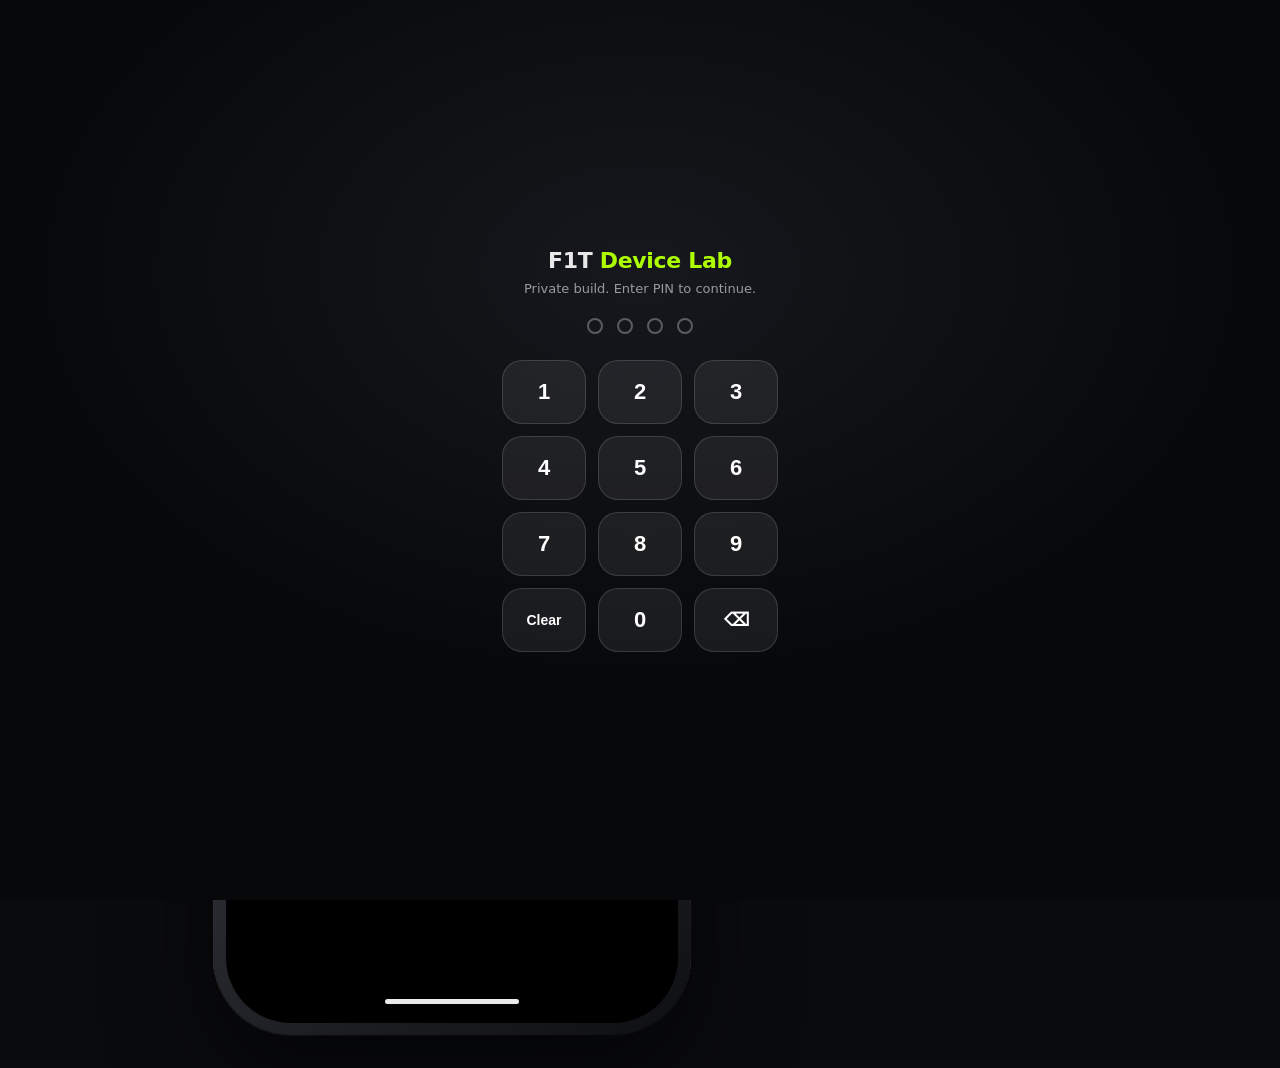
<file: lab/index.html>
<!DOCTYPE html>
<html lang="en">
<head>
<meta charset="UTF-8">
<meta name="viewport" content="width=device-width, initial-scale=1">
<title>F1T · iPhone 18 Pro Max Lab</title>
<style>
  *{margin:0;padding:0;box-sizing:border-box}
  body{background:radial-gradient(1200px 800px at 50% 20%,#1c1f26,#0a0b0e 70%);
    min-height:100vh;display:flex;gap:36px;align-items:center;justify-content:center;
    font-family:-apple-system,Inter,system-ui,sans-serif;color:#e8e8e8;padding:32px;flex-wrap:wrap}
  .lab-title{position:fixed;top:18px;left:24px;font-size:13px;font-weight:700;letter-spacing:.4px;color:#9a9aa0;z-index:50}
  .stage{transform-origin:top center;flex:none}
  @media (max-width:920px){
    body{flex-direction:column;gap:8px;padding:12px;padding-top:52px}
    .panel{margin-top:0;width:100%;max-width:520px}
    .lab-title{top:10px;left:14px}
  }
  .lab-title b{color:#aefe02}
  /* ---------- device ---------- */
  .device{position:relative;width:478px;height:1004px;flex:none;
    background:linear-gradient(145deg,#3a3d44,#151619 30%,#2c2e34 60%,#0e0f12);
    border-radius:78px;padding:13px;
    box-shadow:0 40px 100px rgba(0,0,0,.6),inset 0 1px 1px rgba(255,255,255,.35),inset 0 -1px 1px rgba(0,0,0,.6)}
  .screen{position:relative;width:452px;height:978px;border-radius:65px;overflow:hidden;background:#000}
  .screen iframe{width:440px;height:956px;border:0;display:block;margin:11px 6px;background:#000;border-radius:54px}
  /* dynamic island */
  .island{position:absolute;top:23px;left:50%;transform:translateX(-50%);width:112px;height:32px;
    background:#000;border-radius:20px;z-index:30;box-shadow:inset 0 0 0 1px rgba(255,255,255,.04)}
  .island::after{content:"";position:absolute;right:14px;top:50%;transform:translateY(-50%);
    width:11px;height:11px;border-radius:50%;background:radial-gradient(circle at 35% 35%,#1e2a3a,#05070c 70%)}
  /* status bar */
  .statusbar{position:absolute;top:11px;left:6px;width:440px;height:44px;z-index:20;pointer-events:none;
    display:flex;align-items:center;justify-content:space-between;padding:8px 30px 0;color:#fff;
    font-size:15px;font-weight:600}
  .statusbar.light{color:#000}
  .sb-icons{display:flex;align-items:center;gap:7px}
  /* home indicator */
  .homebar{position:absolute;bottom:19px;left:50%;transform:translateX(-50%);width:134px;height:5px;
    border-radius:3px;background:rgba(255,255,255,.92);z-index:20;pointer-events:none}
  .homebar.light{background:rgba(0,0,0,.85)}
  /* side buttons */
  .btn{position:absolute;background:linear-gradient(90deg,#43464d,#1a1b1f);border-radius:3px}
  .btn.action{left:-3px;top:200px;width:4px;height:32px}
  .btn.volup{left:-3px;top:250px;width:4px;height:58px}
  .btn.voldn{left:-3px;top:316px;width:4px;height:58px}
  .btn.power{right:-3px;top:270px;width:4px;height:92px}
  /* ---------- control panel ---------- */
  .panel{width:340px;flex:none;background:rgba(255,255,255,.05);border:1px solid rgba(255,255,255,.1);
    border-radius:20px;padding:20px;backdrop-filter:blur(20px);align-self:flex-start;margin-top:40px}
  .panel h2{font-size:15px;margin-bottom:4px}
  .panel p{font-size:12px;color:#9a9aa0;margin-bottom:14px;line-height:1.5}
  .row{display:flex;gap:8px;flex-wrap:wrap;margin-bottom:12px}
  .pbtn{background:rgba(174,254,2,.12);border:1px solid rgba(174,254,2,.4);color:#aefe02;
    padding:9px 14px;border-radius:12px;font-size:13px;font-weight:700;cursor:pointer}
  .pbtn:hover{background:rgba(174,254,2,.22)}
  .pbtn.ghost{background:rgba(255,255,255,.06);border-color:rgba(255,255,255,.15);color:#e8e8e8}
  .checklist{list-style:none;font-size:12.5px}
  .checklist li{padding:7px 0;border-top:1px solid rgba(255,255,255,.07);color:#c9c9ce;line-height:1.45}
  .checklist li b{color:#aefe02}
  #errlog{background:#0a0a0c;border:1px solid rgba(255,80,80,.3);border-radius:12px;padding:10px;
    font-family:monospace;font-size:11px;color:#ff8a8a;max-height:150px;overflow-y:auto;margin-top:10px;white-space:pre-wrap}
  #errlog:empty{display:none}
  .lock{position:fixed;inset:0;z-index:200;display:flex;align-items:center;justify-content:center;
    background:radial-gradient(900px 600px at 50% 30%,#16181d,#07080a 70%)}
  .lock.hidden{display:none}
  .lock-card{text-align:center;padding:32px}
  .lock-title{font-size:22px;font-weight:800;letter-spacing:-.3px}
  .lock-title b{color:#aefe02}
  .lock-sub{font-size:13px;color:#9a9aa0;margin:8px 0 22px}
  .lock-dots{display:flex;gap:14px;justify-content:center;margin-bottom:26px}
  .lock-dots i{width:16px;height:16px;border-radius:50%;border:2px solid rgba(255,255,255,.3);transition:all .15s}
  .lock-dots i.on{background:#aefe02;border-color:#aefe02;box-shadow:0 0 12px rgba(174,254,2,.6)}
  .lock-dots.err i{border-color:#e5484d;animation:shake .3s}
  @keyframes shake{25%{transform:translateX(-6px)}75%{transform:translateX(6px)}}
  .lock-pad{display:grid;grid-template-columns:repeat(3,84px);gap:12px;justify-content:center}
  .lock-pad button{height:64px;border-radius:20px;font-size:22px;font-weight:700;color:#fff;cursor:pointer;
    background:rgba(255,255,255,.07);border:1px solid rgba(255,255,255,.14)}
  .lock-pad button:active{transform:scale(.93);background:rgba(174,254,2,.2)}
  .ok{color:#aefe02;font-size:12px;margin-top:8px}
</style>
</head>
<body>
<div class="lock" id="lock">
  <div class="lock-card">
    <div class="lock-title">F1T <b>Device Lab</b></div>
    <div class="lock-sub">Private build. Enter PIN to continue.</div>
    <div class="lock-dots" id="lock-dots"><i></i><i></i><i></i><i></i></div>
    <div class="lock-pad" id="lock-pad">
      <button>1</button><button>2</button><button>3</button>
      <button>4</button><button>5</button><button>6</button>
      <button>7</button><button>8</button><button>9</button>
      <button data-k="clear" style="font-size:14px">Clear</button><button>0</button><button data-k="back" style="font-size:18px">⌫</button>
    </div>
  </div>
</div>
<div class="lab-title">F1T DEVICE LAB · <b>iPhone 18 Pro Max</b> · 440×956 pt · 3x</div>

<div class="stage" id="stage"><div class="device" id="device">
  <div class="btn action"></div><div class="btn volup"></div><div class="btn voldn"></div><div class="btn power"></div>
  <div class="screen">
    <iframe id="app" title="F1T"></iframe>
    <div class="island"></div>
    <div class="statusbar" id="statusbar">
      <span id="clock">9:41</span>
      <span class="sb-icons">
        <svg width="18" height="12" viewBox="0 0 18 12" fill="currentColor"><rect x="0" y="7" width="3" height="5" rx="1"/><rect x="5" y="4.5" width="3" height="7.5" rx="1"/><rect x="10" y="2" width="3" height="10" rx="1"/><rect x="15" y="0" width="3" height="12" rx="1" opacity=".4"/></svg>
        <svg width="17" height="12" viewBox="0 0 17 12" fill="currentColor"><path d="M8.5 9.6a1.6 1.6 0 1 1 0 3.2 1.6 1.6 0 0 1 0-3.2zM8.5 5.4c1.8 0 3.4.7 4.6 1.9l-1.5 1.5A4.4 4.4 0 0 0 8.5 7.6c-1.2 0-2.3.5-3.1 1.2L3.9 7.3a6.4 6.4 0 0 1 4.6-1.9zM8.5 1c2.9 0 5.6 1.2 7.6 3.1l-1.5 1.5A8.6 8.6 0 0 0 8.5 3.2c-2.4 0-4.5.9-6.1 2.4L.9 4.1A10.6 10.6 0 0 1 8.5 1z" transform="translate(0,-1)"/></svg>
        <svg width="27" height="13" viewBox="0 0 27 13" fill="none"><rect x="0.5" y="0.5" width="21" height="12" rx="3.5" stroke="currentColor" opacity=".5"/><rect x="2.5" y="2.5" width="15" height="8" rx="2" fill="currentColor"/><path d="M24.5 4.5v4a2 2 0 0 0 0-4z" fill="currentColor" opacity=".5"/></svg>
      </span>
    </div>
    <div class="homebar" id="homebar"></div>
  </div>
</div></div>

<div class="panel">
  <h2>Test Controls</h2>
  <p>Same-origin lab: the panel can read the app's console errors and drive its theme + storage.</p>
  <div class="row">
    <button class="pbtn" id="b-reload">Reload app</button>
    <button class="pbtn ghost" id="b-dark">Dark</button>
    <button class="pbtn ghost" id="b-light">Light</button>
  </div>
  <div class="row">
    <button class="pbtn ghost" id="b-guest">Seed guest + profile</button>
    <button class="pbtn ghost" id="b-wipe">Wipe app data</button>
  </div>
  <div class="row">
    <button class="pbtn ghost" id="b-premium">Grant Premium (test)</button>
    <button class="pbtn ghost" id="b-unpremium">Revoke Premium</button>
  </div>
  <h2 style="margin-top:14px">Test Script</h2>
  <ul class="checklist">
    <li><b>1.</b> Boot: splash → onboarding or home, no console errors</li>
    <li><b>2.</b> Home: score ring dial sweeps, no overlap with conditions card</li>
    <li><b>3.</b> Tab bar: bubble slides + morphs between tabs (spring)</li>
    <li><b>4.</b> Coach: orb breathes, chips scroll, input bar glass</li>
    <li><b>5.</b> + sheet → Water: "Drink Water." recharge slider drags with glow</li>
    <li><b>6.</b> + → Exercise: muscle map full-size on top, chips grid</li>
    <li><b>7.</b> Settings → User Guide opens, Profile → Progress → stats</li>
    <li><b>8.</b> Light mode: cards readable, glass visible, no washed text</li>
    <li><b>9.</b> Voice overlay opens from mic (may not transcribe headless)</li>
  </ul>
  <div id="errlog"></div>
  <div class="ok" id="okmsg"></div>
</div>

<script>
  const LAB_PIN = "7391";
  const frame = document.getElementById('app');
  (function(){
    const lock=document.getElementById('lock'), dots=document.getElementById('lock-dots');
    if(sessionStorage.getItem('f1t_lab_ok')==='1'){ lock.classList.add('hidden'); frame.src='../'; return; }
    let pin='';
    const paint=()=>{ [...dots.children].forEach((d,i)=>d.classList.toggle('on',i<pin.length)); };
    document.getElementById('lock-pad').addEventListener('click',e=>{
      const b=e.target.closest('button'); if(!b) return;
      const k=b.dataset.k;
      if(k==='clear'){ pin=''; }
      else if(k==='back'){ pin=pin.slice(0,-1); }
      else if(pin.length<4){ pin+=b.textContent.trim(); }
      paint();
      if(pin.length===4){
        if(pin===LAB_PIN){ sessionStorage.setItem('f1t_lab_ok','1');
          lock.classList.add('hidden'); frame.src='../'; }
        else{ dots.classList.add('err'); setTimeout(()=>{ dots.classList.remove('err'); pin=''; paint(); },350); }
      }
    });
  })();
  const errlog = document.getElementById('errlog');
  const okmsg = document.getElementById('okmsg');
  function logErr(m){ errlog.textContent += m + "\n"; }
  frame.addEventListener('load', () => {
    try{
      const w = frame.contentWindow;
      w.onerror = (m,s,l,c)=>{ logErr("ERR: "+m+" @"+(s||"").split("/").pop()+":"+l); };
      // forward console.error
      const ce = w.console.error.bind(w.console);
      w.console.error = (...a)=>{ logErr("console.error: "+a.join(" ")); ce(...a); };
      okmsg.textContent = "✓ lab hooked into app (errors will appear above)";
    }catch(e){ logErr("hook failed: "+e.message); }
  });
  // fit the device stage to any screen width
  function fitStage(){
    const st=document.getElementById('stage');
    const s=Math.min(1,(window.innerWidth-20)/500);
    st.style.transform='scale('+s+')';
    st.style.height=(1004*s)+'px';
    st.style.marginBottom=((1004*s)-1004)+'px';
  }
  window.addEventListener('resize',fitStage); fitStage();
  // live clock
  function tick(){ const d=new Date();
    document.getElementById('clock').textContent =
      d.getHours()%12||12 + ":" + String(d.getMinutes()).padStart(2,"0");
  }
  // fix: compute properly
  function tick2(){ const d=new Date(); let h=d.getHours()%12; if(h===0)h=12;
    document.getElementById('clock').textContent = h+":"+String(d.getMinutes()).padStart(2,"0"); }
  setInterval(tick2, 5000); tick2();
  // adapt status bar / home indicator to app theme
  setInterval(()=>{ try{
      const th = frame.contentWindow.document.documentElement.dataset.theme;
      const light = th === "light";
      document.getElementById('statusbar').classList.toggle('light', light);
      document.getElementById('homebar').classList.toggle('light', light);
    }catch(e){} }, 1000);
  document.getElementById('b-reload').onclick = ()=> frame.contentWindow.location.reload();
  function setTheme(th){ try{
      frame.contentWindow.localStorage.setItem('f1t_theme', th);
      frame.contentWindow.location.reload();
    }catch(e){ logErr(e.message); } }
  document.getElementById('b-dark').onclick = ()=> setTheme('dark');
  document.getElementById('b-light').onclick = ()=> setTheme('light');
  document.getElementById('b-guest').onclick = ()=>{ try{
      const w = frame.contentWindow;
      w.localStorage.setItem('f1t_guest','1');
      w.localStorage.setItem('f1t_profile', JSON.stringify({name:'Lab',age:18,height:183,weight:91,sex:'male',goal:'cut',targetKcal:2200,policyAccepted:true,lang:'en'}));
      w.location.reload();
    }catch(e){ logErr(e.message); } };
  document.getElementById('b-wipe').onclick = ()=>{ try{
      frame.contentWindow.localStorage.clear(); frame.contentWindow.location.reload();
    }catch(e){ logErr(e.message); } };
  document.getElementById('b-premium').onclick = ()=>{ try{
      const w = frame.contentWindow;
      w.localStorage.setItem('f1t_premium', JSON.stringify({status:'active', plan:'yearly',
        expiresAt: Date.now()+365*864e5, test:true, ts: Date.now()}));
      w.location.reload();
    }catch(e){ logErr(e.message); } };
  document.getElementById('b-unpremium').onclick = ()=>{ try{
      const w = frame.contentWindow;
      w.localStorage.removeItem('f1t_premium');
      w.location.reload();
    }catch(e){ logErr(e.message); } };
</script>
</body>
</html>
</file>
